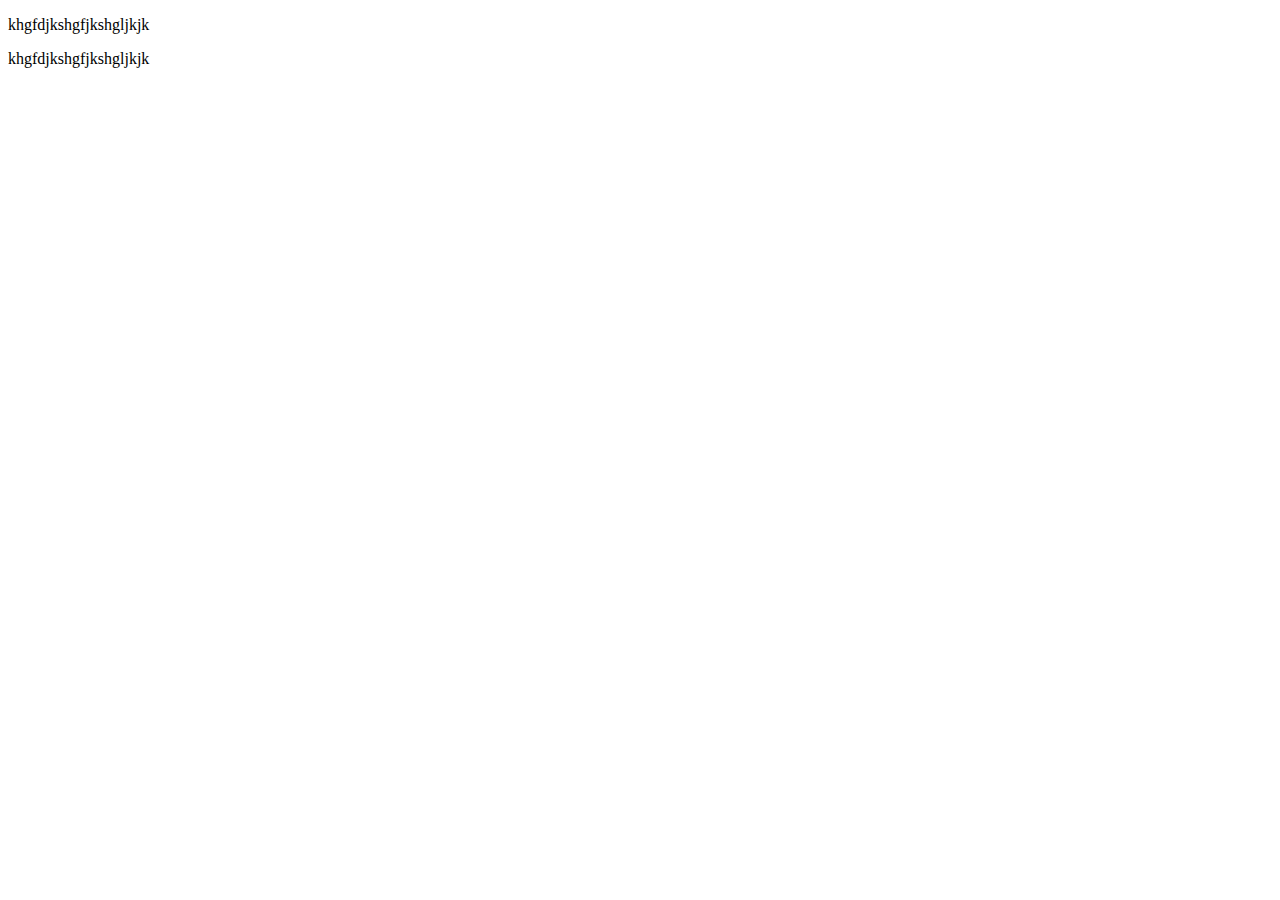
<file: exp_sass/index.html>
<!DOCTYPE html>
<html lang="en">
<head>
    <meta charset="UTF-8">
    <meta http-equiv="X-UA-Compatible" content="IE=edge">
    <meta name="viewport" content="width=device-width, initial-scale=1.0">
    <title>Document</title>
    <link href="sass/app.css" rel="stylesheet">
</head>
<body>
    <div class="conteiner">
        <p class="text">khgfdjkshgfjkshgljkjk</p>
    </div>
    <p class="text">khgfdjkshgfjkshgljkjk</p>
</body>
</html>
</file>
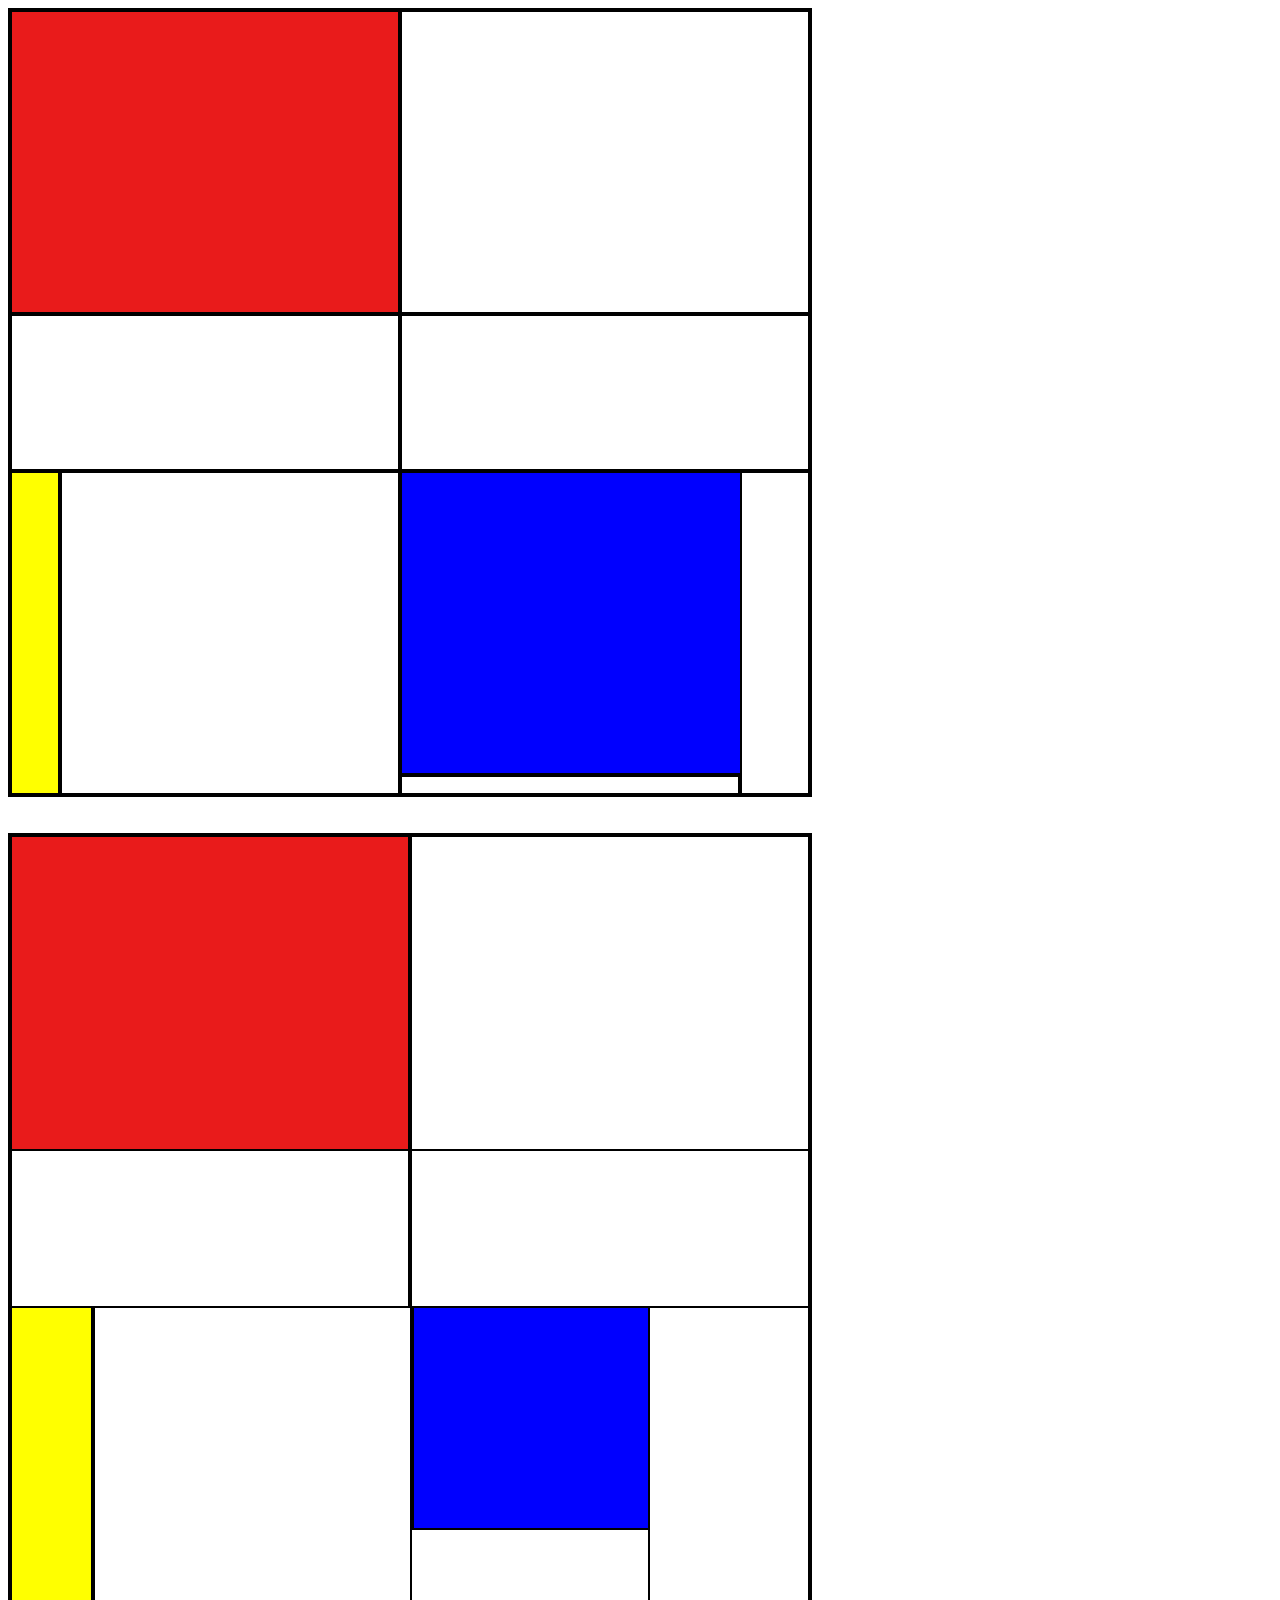
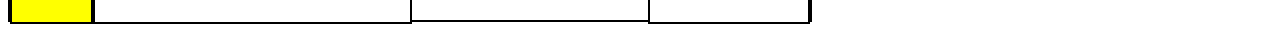
<file: modilyni/index.html>
<!DOCTYPE html>
<html lang="en">
<head>
    <meta charset="UTF-8">
    <meta http-equiv="X-UA-Compatible" content="IE=edge">
    <meta name="viewport" content="width=device-width, initial-scale=1.0">
    <!-- <link href="normalize.css" rel="stylesheet"> -->
    <link href="style.css" rel="stylesheet">
    <title>Document</title>

</head>
<body>
    <div class="container">
        <div class="red"></div>
        <div class="white1"></div>
        <div class="white2"></div>
        <div class="white3"></div>
        <div class="yellow"></div>
        <div class="white4"></div>
        <div class="blue"></div>
        <div class="white5"></div>
        <div class="white6"></div>
    </div>
    <br><br>
    <div class="container-flex">
        <div class="container-flex-row1">
            <div class="red-flex">
            </div>
            <div class="white1-flex ">
            </div>
        </div>
        <div class="container-flex-row2">
            <div class="white1-flex">
            </div>
            <div class="white1-flex">
            </div>
        </div>
        <div class="container-flex-row3">
            <div class="yellow-flex">
            </div>
            <div class="white2-flex">
            </div>
            <div class="container-flex-column">
            <div class="blue-flex">
            </div></div>
            <div class="white3-flex">
            </div>
        </div>
    </div>
</body>
</html>
</file>
<file: exp_sass/sass/app.css>
h1 {
  font-family: "Intro ";
  font-style: normal;
  font-weight: 400;
  font-size: 10px;
  line-height: 15px;
  color: #000000;
}

.karta {
  width: 30%;
  border: 1px solid black;
  padding-left: 33px;
}

.karta__header {
  font-family: "Intro ";
  font-style: normal;
  font-weight: 400;
  font-size: 30px;
  line-height: 45px;
  color: #000000;
}

.karta__text {
  font-family: "Intro ";
  font-style: normal;
  font-weight: 400;
  font-size: 20px;
  line-height: 30px;
  color: #000000;
}/*# sourceMappingURL=app.css.map */
</file>
<file: modilyni/style.css>
.container {
    display: grid;
    width: 800px;
    height: 785px;
    grid-template-areas: "red red white1 white1"
    "white2 white2  white3 white3"
     "yellow white4 blue white6"
     "yellow white4 white5 white6";
    grid-template-columns: 50Px 1fr 1fr 70px ;
    grid-template-rows: 1fr 20% 1fr 20px;
    gap: 0rem;
    border:2px solid black;
}

.red {
    background-color: rgb(233, 27, 27);
    grid-area: red;
    border:2px solid black;

}
.white1 {
    background-color: white;
    grid-area: white1;
    border:2px solid black;
}
.white2 {
    background-color: white;
    grid-area: white2;
    border:2px solid black;
}
.white3 {
    background-color: white;
    grid-area: white3;
    border:2px solid black;
}
.white4 {
    background-color: white;
    grid-area: white4;
    border:2px solid black;
}
.white5 {
    background-color: white;
    grid-area: white5;
    border:2px solid black;
}
.white6 {
    background-color: white;
    grid-area: white6;
    border:2px solid black;
}
.yellow {
    background-color: yellow;
    grid-area: yellow;
    border:2px solid black;
}
.blue {
    background-color:blue;
    grid-area: blue;
    border:2px solid black;
    width: 100%
}
.container-flex {
    display: flex;
    flex-direction: column;
    width: 800px;
    height: 785px;
        border:2px solid black;
}
.container-flex-row1{
    display: flex;
    flex-direction:row; 
    width: 100%;
    height: 40%;
}
.red-flex {
    background-color: rgb(233, 27, 27);
    border:2px solid black;
    width: 50%;
    height: 100%;
    }
    .white1-flex {
        background-color: white;
        border:2px solid black;
        width: 50%;
        height: 100%;}

    .container-flex-row2{
            display: flex;
            flex-direction:row; 
            width: 100%;
            height: 20%;
        }
        .container-flex-row3{
            display: flex;
            flex-direction:row; 
            width: 100%;
            height:40%;
        }
        .yellow-flex {
            background-color: yellow;
            border:2px solid black;
            width: 10%;
            height: 100%;
        }
        .blue-flex {
            background-color: blue;
            border:2px solid black;
            width: 100%;
            height: 70%;
        }
        .white2-flex {
            background-color: white;
            border:2px solid black;
            width: 40%;
            height: 100%;}
        .white3-flex {
                background-color: white;
                border:2px solid black;
                width: 20%;
                height: 100%;}
        .container-flex-column{
            display: flex;
            flex-direction:column; 
            width: 30%;
            height:100%;}
</file>
